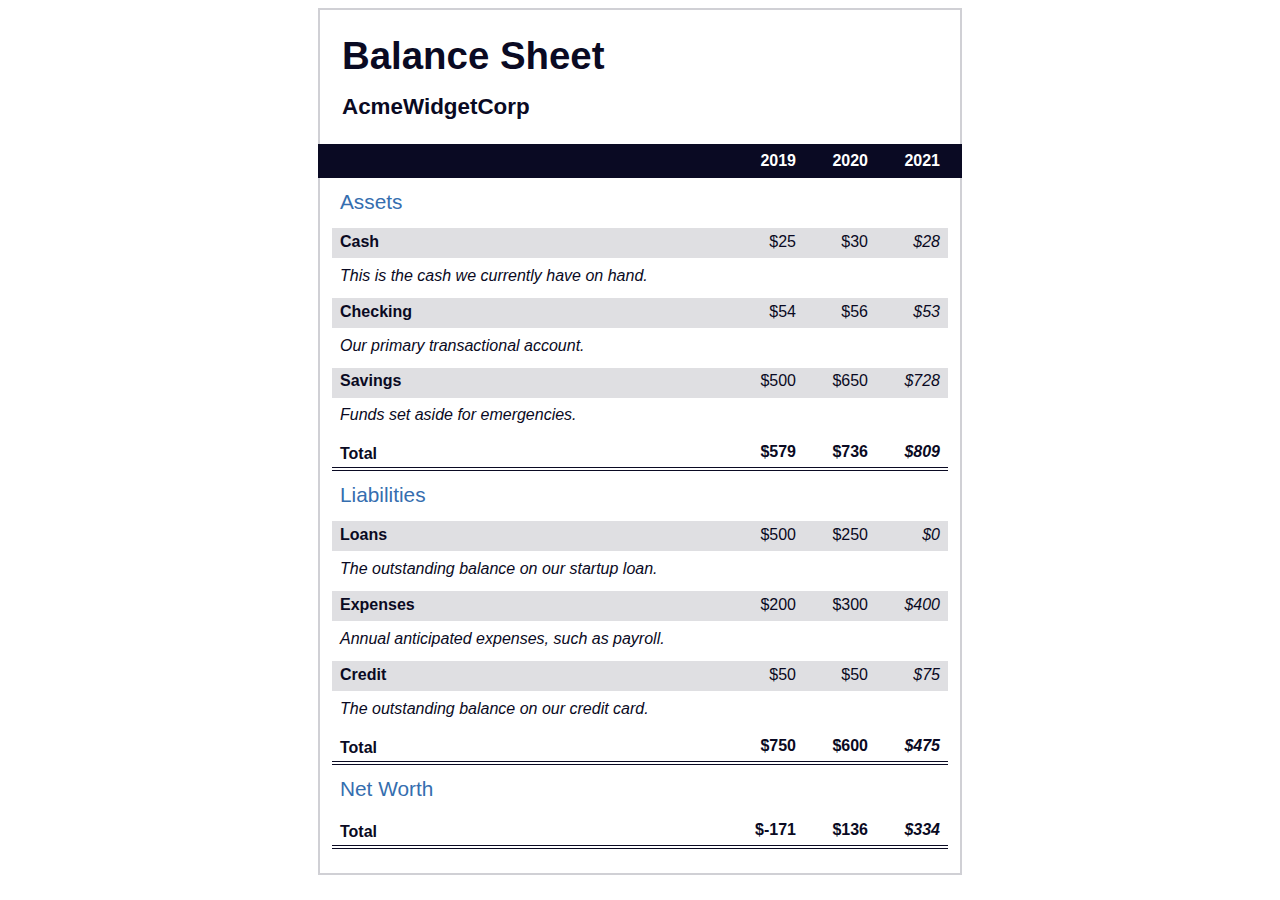
<file: Balance Sheet/Index.html>
<!DOCTYPE html>
<html lang="en">
  <head>
    <meta charset="UTF-8">
    <meta name="viewport" content="width=device-width, initial-scale=1.0">
    <title>Balance Sheet</title>
    <link rel="stylesheet" href="./styles.css">
  </head>
  <body>
    <main>
      <section>
        <h1>
          <span class="flex">
            <span>AcmeWidgetCorp</span>
            <span>Balance Sheet</span>
          </span>
        </h1>
        <div id="years" aria-hidden="true">
          <span class="year">2019</span>
          <span class="year">2020</span>
          <span class="year">2021</span>
        </div>
        <div class="table-wrap">
          <table>
            <caption>Assets</caption>
            <thead>
              <tr>
                <td></td>
                <th><span class="sr-only year">2019</span></th>
                <th><span class="sr-only year">2020</span></th>
                <th class="current"><span class="sr-only year">2021</span></th>
              </tr>
            </thead>
            <tbody>
              <tr class="data">
                <th>Cash <span class="description">This is the cash we currently have on hand.</span></th>
                <td>$25</td>
                <td>$30</td>
                <td class="current">$28</td>
              </tr>
              <tr class="data">
                <th>Checking <span class="description">Our primary transactional account.</span></th>
                <td>$54</td>
                <td>$56</td>
                <td class="current">$53</td>
              </tr>
              <tr class="data">
                <th>Savings <span class="description">Funds set aside for emergencies.</span></th>
                <td>$500</td>
                <td>$650</td>
                <td class="current">$728</td>
              </tr>
              <tr class="total">
                <th>Total <span class="sr-only">Assets</span></th>
                <td>$579</td>
                <td>$736</td>
                <td class="current">$809</td>
              </tr>
            </tbody>
          </table>
          <table>
            <caption>Liabilities</caption>
            <thead>
              <tr>
              <td></td>
              <th><span class="sr-only">2019</span></th>
              <th><span class="sr-only">2020</span></th>
              <th><span class="sr-only">2021</span></th>
              </tr>
            </thead>
            <tbody>
              <tr class="data">
                <th>Loans <span class="description">The outstanding balance on our startup loan.</span></th>
                <td>$500</td>
                <td>$250</td>
                <td class="current">$0</td>
              </tr>
              <tr class="data">
                <th>Expenses <span class="description">Annual anticipated expenses, such as payroll.</span></th>
                <td>$200</td>
                <td>$300</td>
                <td class="current">$400</td>
              </tr>
              <tr class="data">
                <th>Credit <span class="description">The outstanding balance on our credit card.</span></th>
                <td>$50</td>
                <td>$50</td>
                <td class="current">$75</td>
              </tr>
              <tr class="total">
                <th>Total <span class="sr-only">Liabilities</span></th>
                <td>$750</td>
                <td>$600</td>
                <td class="current">$475</td>
              </tr>
            </tbody>
          </table>
          <table>
            <caption>Net Worth</caption>
            <thead>
              <tr>
              <td></td>
              <th><span class="sr-only">2019</span></th>
              <th><span class="sr-only">2020</span></th>
              <th><span class="sr-only">2021</span></th>
              </tr>
            </thead>
            <tbody>
              <tr class="total">
                <th>Total <span class="sr-only">Net Worth</span></th>
                <td>$-171</td>
                <td>$136</td>
                <td class="current">$334</td>
              </tr>
            </tbody>
          </table>
        </div>
      </section>
    </main>
  </body>
</html>
</file>
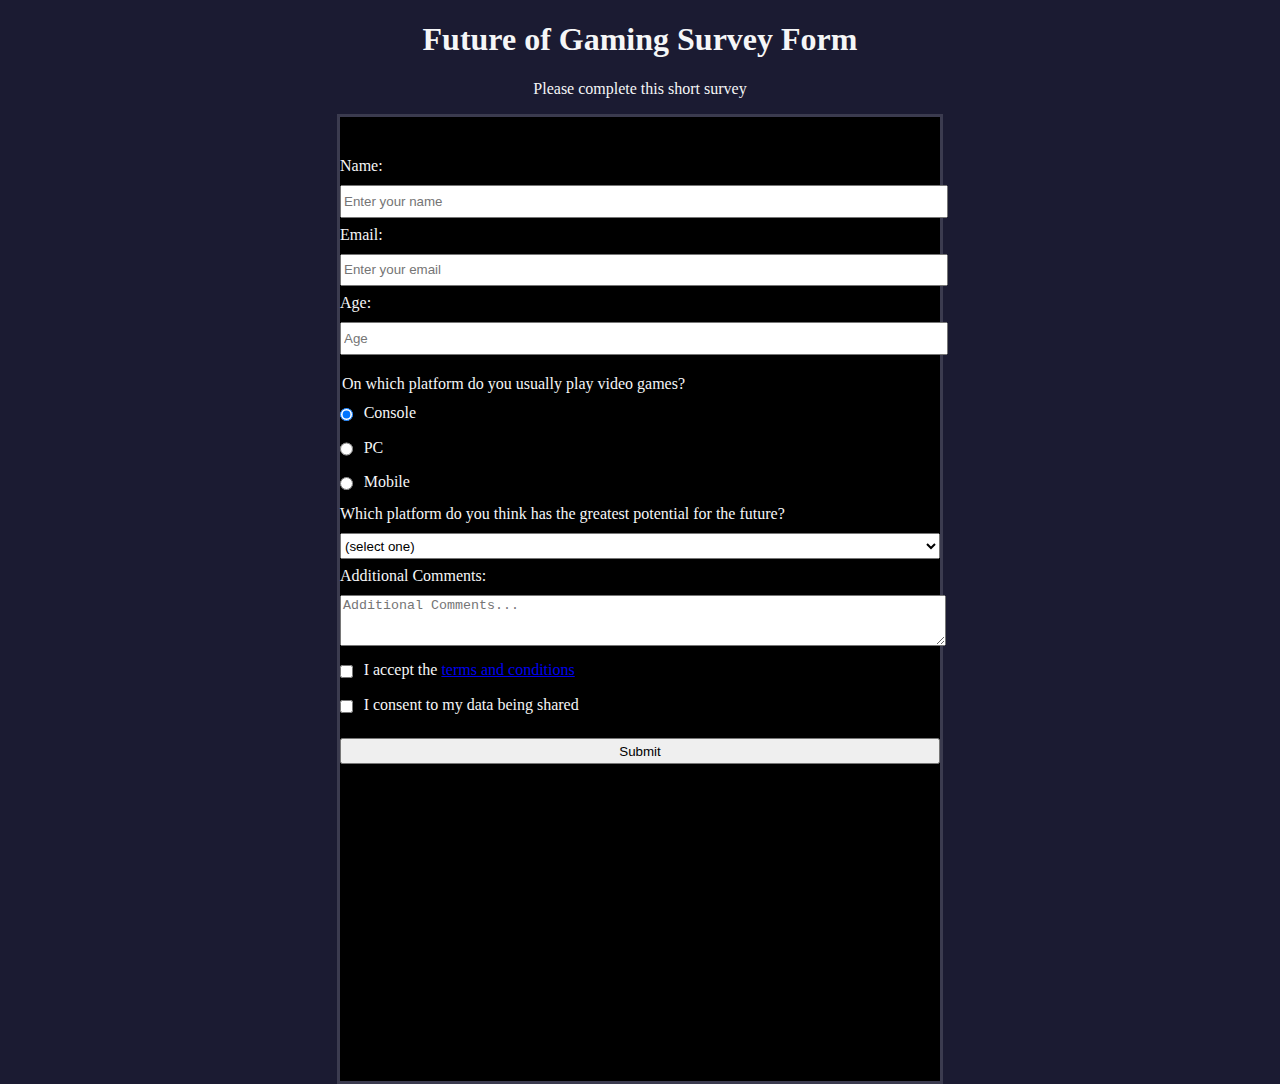
<file: Certification 1 Survey/index.html>
<!DOCTYPE html>
<html lang="en">
<head>
  <meta charset="utf-8">
  <link rel="stylesheet" href="styles.css">
  <title>Gaming Survey</title>
</head>

<body>
<h1 id="title">Future of Gaming Survey Form</h1>
<p id="description">Please complete this short survey</p>
<fieldset>
<form id="survey-form">
  <label id="name-label">Name: <input id="name" type="text" required placeholder="Enter your name"></label>
  <label id="email-label">Email: <input id="email" type="email" required placeholder="Enter your email"></label>
  <label id="number-label">Age: <input id="number" type="number" required min="13" max="110" placeholder="Age"></label>
  <legend>On which platform do you usually play video games?</legend>
        <label for="console"><input id="console" type="radio" name="platform" class="inline" checked value="console"/> Console</label>
        <label for="pc"><input id="pc" type="radio" name="platform" class="inline" value="pc"/> PC</label>
        <label for="mobile"><input id="mobile" type="radio" name="platform" class="inline" value="mobile" /> Mobile</label>
        <label for="dropdown">Which platform do you think has the greatest potential for the future?
          <select id="dropdown" name="referrer">
            <option value="">(select one)</option>
            <option value="1">Console</option>
            <option value="2">PC</option>
            <option value="3">Mobile</option>
            <option value="4">Other</option>
          </select>
        </label>
<label for="comments">Additional Comments:
          <textarea id="comments" name="comments" rows="3" cols="30" placeholder="Additional Comments..."></textarea>
        </label>
        <label for="terms-and-conditions">
        <input class="inline" id="terms-and-conditions" type="checkbox" required name="terms-and-conditions" value="tos"/> I accept the <a href="https://www.freecodecamp.org/news/terms-of-service/">terms and conditions</a>
      </label>
      <label for="data-share">
        <input class="inline" id="data-share" type="checkbox" required name="data-share" value="consent"/> I consent to my data being shared
      </label>
      <input type="submit" value="Submit" id="submit"/>
</form>
</fieldset>
</body>
</html>
</file>
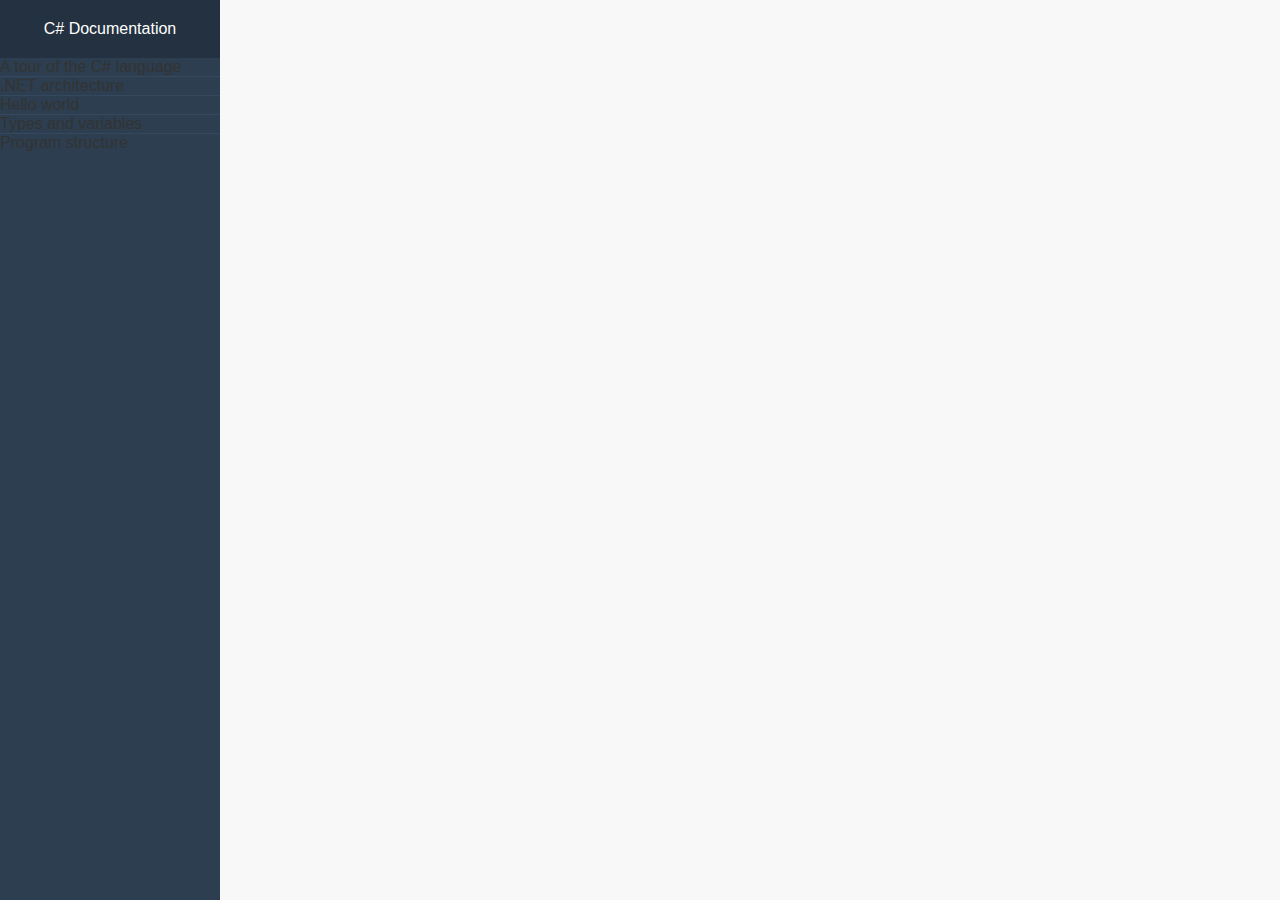
<file: Certification 3 Technical/index.html>
<!DOCTYPE html>
<html>
    <head>
        <meta charset="utf-8">
        <meta http-equiv="X-UA-Compatible" content="IE=edge">
        <title>C# Documentation</title>
        <meta name="viewport" content="width=device-width, initial-scale=1">
        <link rel="stylesheet" href="styles.css">
    </head>
    <body>
        <nav id="navbar">
            <header>C# Documentation</header>
            <ul>
                <li>A tour of the C# language</li>
                <li>.NET architecture</li>
                <li>Hello world</li>
                <li>Types and variables</li>
                <li>Program structure</li>
            </ul>
        </nav>
        <main id="main-doc"></main>
    </body>
</html>tg
</file>
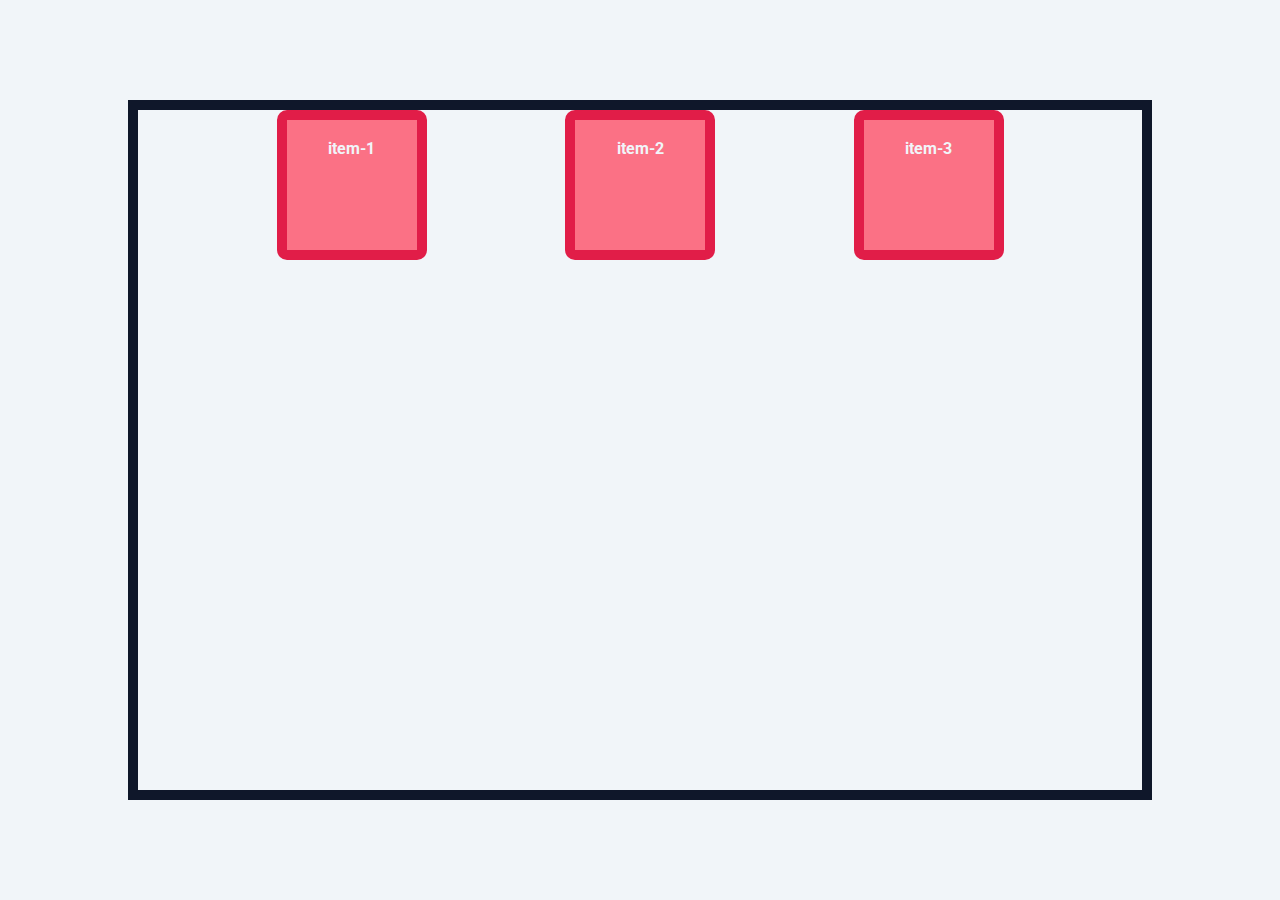
<file: Flexbox Test/index.html>
<!DOCTYPE html>
<html>
    <head>
        <meta charset="utf-8">
        <meta http-equiv="X-UA-Compatible" content="IE=edge">
        <title>Flexbox Test</title>
        <meta name="description" content="">
        <meta name="viewport" content="width=device-width, initial-scale=1">
        <link rel="stylesheet" href="styles.css">
    </head>
    <body>
        <div class="container">
            <div class="item item-1">item-1</div>
            <div class="item item-2">item-2</div>
            <div class="item item-3">item-3</div>
        </div>
    </body>
</html>
</file>
<file: Balance Sheet/styles.css>
span[class~="sr-only"] {
    border: 0 !important;
    clip: rect(1px, 1px, 1px, 1px) !important;
    clip-path: inset(50%) !important;
    height: 1px !important;
    width: 1px !important;
    position: absolute !important;
    overflow: hidden !important;
    white-space: nowrap !important;
    padding: 0 !important;
    margin: -1px !important;
  }
  
  html {
    box-sizing: border-box;
  }
  
  body {
    font-family: sans-serif;
    color: #0a0a23;
  }
  
  h1 {
    max-width: 37.25rem;
    margin: 0 auto;
    padding: 1.5rem 1.25rem;
  }
  
  h1 .flex {
    display: flex;
    flex-direction: column-reverse;
    gap: 1rem;
  }
  
  h1 .flex span:first-of-type {
    font-size: 0.7em;
  }
  
  h1 .flex span:last-of-type {
    font-size: 1.2em;
  }
  
  section {
    max-width: 40rem;
    margin: 0 auto;
    border: 2px solid #d0d0d5;
  }
  
  #years {
    display: flex;
    justify-content: flex-end;
    position: sticky;
    z-index: 999;
    top: 0;
    background: #0a0a23;
    color: #fff;
    padding: 0.5rem calc(1.25rem + 2px) 0.5rem 0;
    margin: 0 -2px;
  }
  
  #years span[class] {
    font-weight: bold;
    width: 4.5rem;
    text-align: right;
  }
  
  .table-wrap {
    padding: 0 0.75rem 1.5rem 0.75rem;
  }
  
  table {
    border-collapse: collapse;
    border: 0;
    width: 100%;
    position: relative;
    margin-top: 3rem;
  }
  
  table caption {
    color: #356eaf;
    font-size: 1.3em;
    font-weight: normal;
    position: absolute;
    top: -2.25rem;
    left: 0.5rem;
  }
  
  tbody td {
    width: 100vw;
    min-width: 4rem;
    max-width: 4rem;
  }
  
  tbody th {
    width: calc(100% - 12rem);
  }
  
  tr[class="total"] {
    border-bottom: 4px double #0a0a23;
    font-weight: bold;
  }
  
  tr[class="total"] th {
    text-align: left;
    padding: 0.5rem 0 0.25rem 0.5rem;
  }
  
  tr.total td {
    text-align: right;
    padding: 0 0.25rem;
  }
  
  tr.total td:nth-of-type(3) {
    padding-right: 0.5rem;
  }
  
  tr.total:hover {
    background-color: #99c9ff;
  }
  
  td.current {
    font-style: italic;
  }
  
  tr.data {
    background-image: linear-gradient(to bottom, #dfdfe2 1.845rem, white 1.845rem);
  }
  
  tr.data th {
    text-align: left;
    padding-top: 0.3rem;
    padding-left: 0.5rem;
  }
  
  tr.data th .description {
    display: block;
    font-weight: normal;
    font-style: italic;
    padding: 1rem 0 0.75rem;
    margin-right: -13.5rem;
  }
  
  tr.data td {
    vertical-align: top;
    padding: 0.3rem 0.25rem 0;
    text-align: right;
  }
  
  tr.data td:last-of-type {
    padding-right: 0.5rem;
  }
</file>
<file: Certification 1 Survey/styles.css>
h1, p {
    text-align: center;
    font-family: verdana;
  }
  
  body {
    width: 100%;
    height: 100vh;
    margin: 0;
    background-color: #1b1b32;
    color: #f5f6f7;
    font-family: Tahoma;
    font-size: 16px;
  }
  
  fieldset{
    background-color: black;
    width: 40%;
    height: 100vh;
    margin: auto auto
  }
  
  fieldset {
    border: none;
    padding: 2rem 0;
    border: 3px solid #3b3b4f;
    
  }
  
  label {
    display: block;
    margin: 0.5rem 0;
  }
  
  input,
  textarea,
  select {
    margin: 10px 0 0 0;
    width: 100%;
    min-height: 2em;
  }
  
  form {
    width: 60vw;
    max-width: 600px;
    min-width: 300px;
    margin: 0 auto;
    padding-bottom: 2em;
  }
  
  .inline {
    width: unset;
    margin: 0 0.5em 0 0;
    vertical-align: middle;
  }
  
  legend {
    margin-top: 20px;
  }
</file>
<file: Certification 3 Technical/styles.css>
body, h1, h2, h3, p, ul {
    margin: 0;
    padding: 0;
}

/* Basic styles for the body */
body {
    font-family: 'Segoe UI', Tahoma, Geneva, Verdana, sans-serif;
    background-color: #f8f8f8;
    color: #333;
}

/* Styling for the navbar */
#navbar {
    width: 220px;
    height: 100vh;
    background-color: #2c3e50;
    float: left;
    position: fixed;
    overflow-y: auto; /* Enable scrolling if content exceeds viewport height */
}

#navbar header {
    background-color: #233140;
    color: #fff;
    padding: 20px 10px;
    text-align: center;
}

#navbar ul {
    list-style-type: none;
    padding: 0;
}

#navbar li {
    border-bottom: 1px solid #34495e;
}

#navbar li:last-child {
    border-bottom: none;
}

.nav-link {
    display: block;
    padding: 15px 20px;
    text-decoration: none;
    color: #fff;
    transition: background-color 0.3s;
}

.nav-link:hover {
    background-color: #34495e;
}

/* Styling for the main content */
#main-doc {
    margin-left: 240px; /* Adjust according to the width of the navbar */
    padding: 20px;
}

.main-section {
    margin-bottom: 30px; /* Add some space between sections */
}

.main-section header {
    font-size: 28px;
    font-weight: bold;
    margin-bottom: 15px;
}

/* Media query for responsiveness */
@media screen and (max-width: 768px) {
    #navbar {
        width: 100%;
        height: auto;
        float: none;
        position: static;
    }

    #main-doc {
        margin-left: 0;
    }
}
</file>
<file: Flexbox Test/styles.css>
@import url('https://fonts.googleapis.com/css2?family=Roboto:wght@500&display=swap');
/* BASE STYLES */

:root {
    --clr-dark: #0f172a;
    --clr-light: #f1f5f9;
    --clr-accent: #e11d48;
}

*,
*::before,
*::after {
    box-sizing: border-box;
}

body{
    margin: 0;
    padding: 0;
    line-height: 1.6;
    word-spacing: 1.4px;
    font-family: 'Roboto', sans-serif;
    color: var(--clr-dark);
    background-color: var(--clr-light);
    display: flex;
    justify-content: center;
    align-items: center;
    height: 100vh;
}

.container {
    width: 80%;
    height: 700px;
    margin: 0 auto;
    border: 10px solid var(--clr-dark);
}

.item { 
    width: 150px;
    height: 150px;
    background-color: #fb7185;
    padding: 1em;
    font-weight: 700;
    color: var(--clr-light);
    text-align: center;
    border: 10px solid var(--clr-accent);
    border-radius: 10px;
}

/* END OF BASE STYLES */

.container {
    display: flex;
/*  flex-direction: row; */ /* set to row by default */
    justify-content: space-evenly;
    align-items: baseline;
}
</file>
